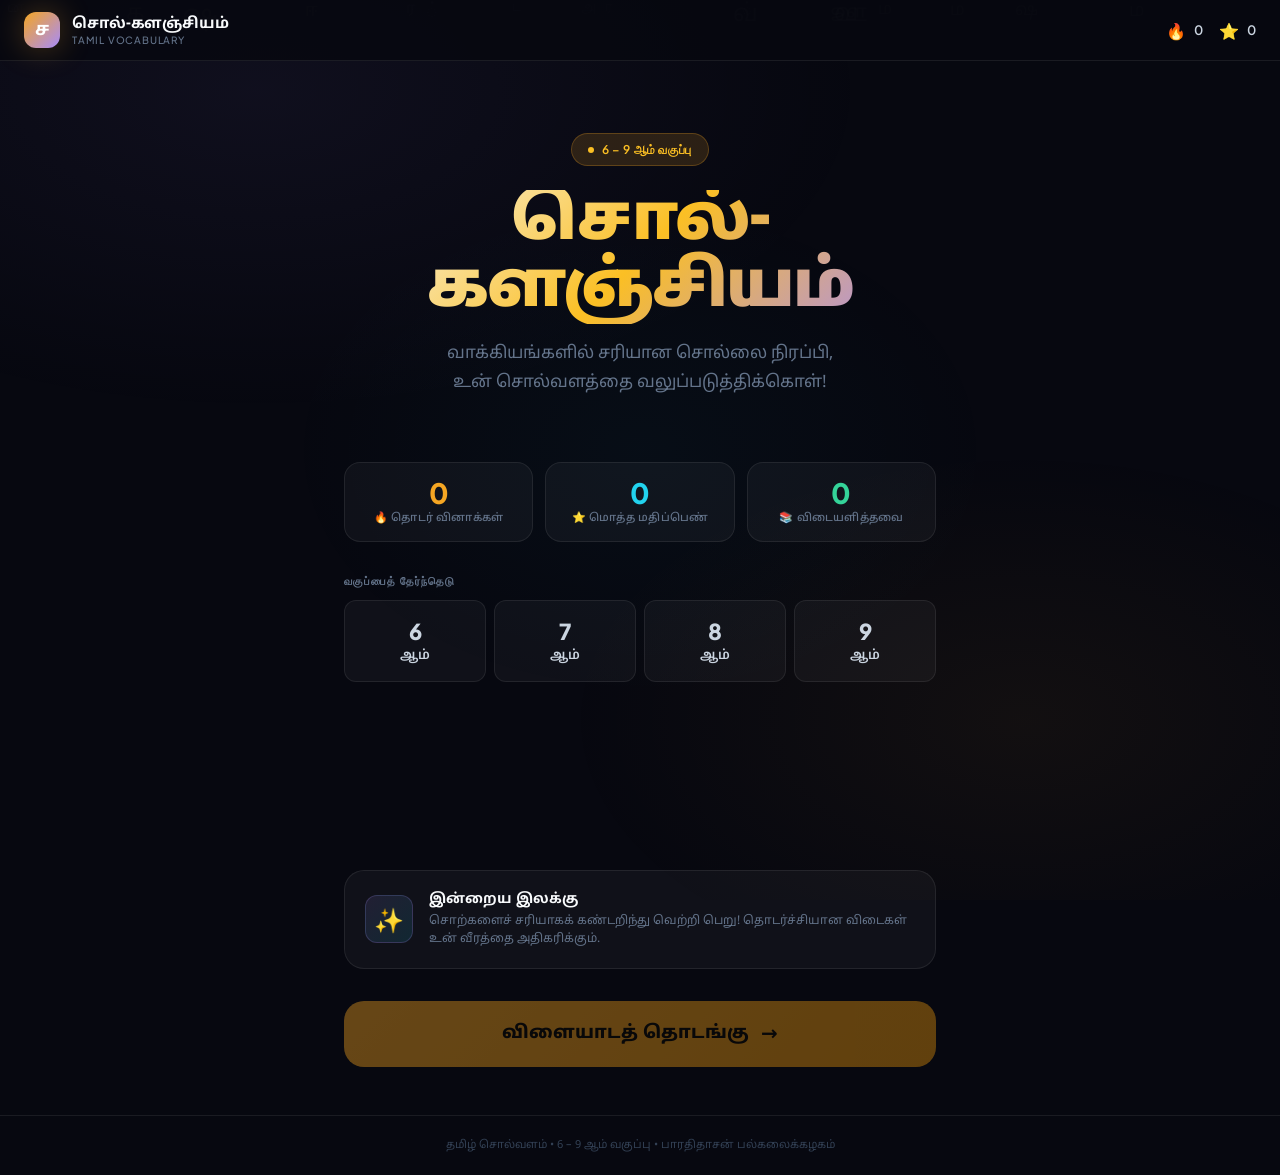
<file: index.html.html>
<!DOCTYPE html>
<html lang="ta" dir="ltr">
<head>
<meta charset="UTF-8">
<meta name="viewport" content="width=device-width, initial-scale=1.0, viewport-fit=cover">
<meta name="theme-color" content="#0C0E1A">
<meta name="description" content="சொல்-களஞ்சியம் — 6 முதல் 9 ஆம் வகுப்பு மாணவர்களுக்கான தமிழ் சொல்வளம் வினாடிவினா">
<title>சொல்-களஞ்சியம் | தமிழ் சொல்வளம்</title>

<link rel="preconnect" href="https://fonts.googleapis.com">
<link rel="preconnect" href="https://fonts.gstatic.com" crossorigin>
<link href="https://fonts.googleapis.com/css2?family=Noto+Sans+Tamil:wght@300;400;500;600;700;800;900&family=Plus+Jakarta+Sans:wght@300;400;500;600;700;800&display=swap" rel="stylesheet">

<style>
/* ═══════════════════════════════════════════════
   DESIGN TOKENS — 8-point grid system
═══════════════════════════════════════════════ */
:root {
  /* Spacing — 8px grid */
  --s1: 4px;  --s2: 8px;  --s3: 12px; --s4: 16px;
  --s5: 20px; --s6: 24px; --s8: 32px; --s10: 40px;
  --s12: 48px; --s16: 64px; --s20: 80px;

  /* Color Palette */
  --bg0: #070810;
  --bg1: #0C0E1A;
  --bg2: #111328;
  --bg3: #181B35;
  --glass: rgba(255,255,255,0.04);
  --glass-hover: rgba(255,255,255,0.07);
  --border: rgba(255,255,255,0.08);
  --border-hover: rgba(255,255,255,0.16);

  --gold: #F5A623;
  --gold-bright: #FBBF24;
  --gold-dim: rgba(245,166,35,0.15);
  --gold-glow: rgba(245,166,35,0.35);

  --cyan: #22D3EE;
  --cyan-dim: rgba(34,211,238,0.12);
  --violet: #A78BFA;
  --violet-dim: rgba(167,139,250,0.12);

  --emerald: #34D399;
  --emerald-dim: rgba(52,211,153,0.12);
  --emerald-glow: rgba(52,211,153,0.3);

  --rose: #FB7185;
  --rose-dim: rgba(251,113,133,0.12);
  --rose-glow: rgba(251,113,133,0.3);

  --amber: #FCD34D;
  --sky: #38BDF8;

  --text0: #F8FAFC;
  --text1: #CBD5E1;
  --text2: #64748B;
  --text3: #334155;

  /* Typography */
  --font-ui: 'Plus Jakarta Sans', system-ui, sans-serif;
  --font-tamil: 'Noto Sans Tamil', system-ui, sans-serif;

  /* Radius */
  --r-sm: 8px; --r-md: 12px; --r-lg: 16px;
  --r-xl: 20px; --r-2xl: 28px; --r-full: 9999px;

  /* Shadows */
  --shadow-sm: 0 1px 3px rgba(0,0,0,0.5);
  --shadow-md: 0 4px 16px rgba(0,0,0,0.5);
  --shadow-lg: 0 8px 32px rgba(0,0,0,0.6);
  --shadow-gold: 0 0 32px rgba(245,166,35,0.3);
  --shadow-emerald: 0 0 24px rgba(52,211,153,0.3);
  --shadow-rose: 0 0 24px rgba(251,113,133,0.3);

  /* Easing */
  --ease-out: cubic-bezier(0.16,1,0.3,1);
  --ease-bounce: cubic-bezier(0.34,1.56,0.64,1);
  --ease-in-out: cubic-bezier(0.4,0,0.2,1);

  /* Transitions */
  --t-fast: 120ms var(--ease-in-out);
  --t-base: 240ms var(--ease-out);
  --t-slow: 400ms var(--ease-out);
}

/* ═══════════════════════════════════════════════
   RESET & BASE
═══════════════════════════════════════════════ */
*, *::before, *::after { box-sizing: border-box; margin: 0; padding: 0; }

html {
  scroll-behavior: smooth;
  -webkit-font-smoothing: antialiased;
  -moz-osx-font-smoothing: grayscale;
}

body {
  font-family: var(--font-ui);
  background: var(--bg0);
  color: var(--text0);
  min-height: 100dvh;
  overflow-x: hidden;
  position: relative;
}

/* Animated star/particle background */
body::before {
  content: '';
  position: fixed;
  inset: 0;
  background:
    radial-gradient(ellipse 80% 60% at 20% 10%, rgba(167,139,250,0.06) 0%, transparent 60%),
    radial-gradient(ellipse 60% 50% at 80% 80%, rgba(245,166,35,0.05) 0%, transparent 60%),
    radial-gradient(ellipse 40% 40% at 50% 50%, rgba(34,211,238,0.03) 0%, transparent 70%);
  pointer-events: none;
  z-index: 0;
}

/* Floating Tamil letter particles */
#particles {
  position: fixed; inset: 0;
  pointer-events: none; z-index: 0;
  overflow: hidden;
}
.particle {
  position: absolute;
  font-family: var(--font-tamil);
  font-size: 18px;
  color: rgba(255,255,255,0.04);
  animation: floatUp linear infinite;
  user-select: none;
}
@keyframes floatUp {
  from { transform: translateY(110vh) rotate(0deg); opacity: 0; }
  10%  { opacity: 1; }
  90%  { opacity: 1; }
  to   { transform: translateY(-10vh) rotate(360deg); opacity: 0; }
}

/* ═══════════════════════════════════════════════
   LAYOUT & SCREENS
═══════════════════════════════════════════════ */
.app-wrapper {
  position: relative;
  z-index: 1;
  min-height: 100dvh;
  display: flex;
  flex-direction: column;
}

.screen {
  display: none;
  flex-direction: column;
  min-height: 100dvh;
  animation: screenIn 0.4s var(--ease-out) both;
}
.screen.active { display: flex; }

@keyframes screenIn {
  from { opacity: 0; transform: translateY(16px); }
  to   { opacity: 1; transform: translateY(0); }
}
@keyframes screenOut {
  from { opacity: 1; transform: translateY(0); }
  to   { opacity: 0; transform: translateY(-16px); }
}

/* ═══════════════════════════════════════════════
   NAVBAR
═══════════════════════════════════════════════ */
.navbar {
  position: sticky; top: 0; z-index: 100;
  display: flex; align-items: center; justify-content: space-between;
  padding: var(--s3) var(--s6);
  background: rgba(7,8,16,0.8);
  backdrop-filter: blur(20px) saturate(180%);
  -webkit-backdrop-filter: blur(20px) saturate(180%);
  border-bottom: 1px solid var(--border);
}

.nav-logo {
  display: flex; align-items: center; gap: var(--s3);
  text-decoration: none; color: inherit;
}
.nav-logo-icon {
  width: 36px; height: 36px;
  background: linear-gradient(135deg, var(--gold), var(--violet));
  border-radius: var(--r-md);
  display: flex; align-items: center; justify-content: center;
  font-family: var(--font-tamil);
  font-size: 18px; font-weight: 700;
  color: #fff;
  box-shadow: var(--shadow-gold);
  flex-shrink: 0;
}
.nav-logo-text {
  font-family: var(--font-tamil);
  font-size: 15px; font-weight: 700;
  letter-spacing: -0.01em;
  color: var(--text0);
}
.nav-logo-sub {
  font-family: var(--font-ui);
  font-size: 10px; font-weight: 500;
  color: var(--text2);
  letter-spacing: 0.08em;
  text-transform: uppercase;
}

.nav-stats {
  display: flex; align-items: center; gap: var(--s4);
}
.nav-stat {
  display: flex; align-items: center; gap: var(--s2);
  font-size: 13px; font-weight: 600; color: var(--text1);
}
.nav-stat-icon { font-size: 16px; }
.nav-stat.streak .nav-stat-icon { color: var(--gold); }
.nav-stat.score .nav-stat-icon { color: var(--cyan); }

/* ═══════════════════════════════════════════════
   HOME SCREEN
═══════════════════════════════════════════════ */
.home-content {
  flex: 1;
  max-width: 640px; width: 100%;
  margin: 0 auto;
  padding: var(--s10) var(--s6) var(--s12);
  display: flex; flex-direction: column; gap: var(--s8);
}

/* Hero */
.hero {
  text-align: center;
  padding: var(--s8) 0;
}
.hero-badge {
  display: inline-flex; align-items: center; gap: var(--s2);
  background: var(--gold-dim);
  border: 1px solid rgba(245,166,35,0.25);
  border-radius: var(--r-full);
  padding: var(--s2) var(--s4);
  font-size: 12px; font-weight: 600;
  color: var(--gold-bright);
  letter-spacing: 0.05em;
  margin-bottom: var(--s6);
  text-transform: uppercase;
}
.hero-badge-dot {
  width: 6px; height: 6px;
  border-radius: 50%;
  background: var(--gold-bright);
  animation: pulse 2s ease-in-out infinite;
}
@keyframes pulse {
  0%,100% { opacity: 1; transform: scale(1); }
  50% { opacity: 0.5; transform: scale(0.7); }
}

.hero-title {
  font-family: var(--font-tamil);
  font-size: clamp(36px, 8vw, 64px);
  font-weight: 900;
  line-height: 1.05;
  letter-spacing: -0.03em;
  background: linear-gradient(135deg, var(--text0) 0%, var(--gold-bright) 50%, var(--violet) 100%);
  -webkit-background-clip: text;
  -webkit-text-fill-color: transparent;
  background-clip: text;
  margin-bottom: var(--s4);
}
.hero-subtitle {
  font-family: var(--font-tamil);
  font-size: clamp(14px, 3vw, 17px);
  font-weight: 400;
  color: var(--text2);
  line-height: 1.7;
  max-width: 400px; margin: 0 auto;
}

/* Stats Row */
.stats-row {
  display: grid;
  grid-template-columns: repeat(3, 1fr);
  gap: var(--s3);
}
.stat-card {
  background: var(--glass);
  border: 1px solid var(--border);
  border-radius: var(--r-lg);
  padding: var(--s4) var(--s3);
  text-align: center;
  transition: background var(--t-fast), border-color var(--t-fast), transform var(--t-base);
}
.stat-card:hover {
  background: var(--glass-hover);
  border-color: var(--border-hover);
  transform: translateY(-2px);
}
.stat-value {
  font-size: 28px; font-weight: 800;
  line-height: 1;
  margin-bottom: var(--s1);
}
.stat-label {
  font-family: var(--font-tamil);
  font-size: 11px; font-weight: 500;
  color: var(--text2);
  letter-spacing: 0.02em;
}
.stat-card.streak-card .stat-value { color: var(--gold); }
.stat-card.score-card  .stat-value { color: var(--cyan); }
.stat-card.count-card  .stat-value { color: var(--emerald); }

/* Selection Section */
.section-label {
  font-size: 11px; font-weight: 700;
  letter-spacing: 0.1em;
  text-transform: uppercase;
  color: var(--text2);
  margin-bottom: var(--s3);
}

.class-grid {
  display: grid;
  grid-template-columns: repeat(4, 1fr);
  gap: var(--s2);
}
.class-btn {
  background: var(--glass);
  border: 1px solid var(--border);
  border-radius: var(--r-md);
  padding: var(--s4) var(--s2);
  font-family: var(--font-tamil);
  font-size: 13px; font-weight: 600;
  color: var(--text1);
  cursor: pointer;
  transition: all var(--t-fast);
  text-align: center;
  line-height: 1.3;
}
.class-btn:hover {
  background: var(--glass-hover);
  border-color: var(--border-hover);
  color: var(--text0);
  transform: translateY(-1px);
}
.class-btn.selected {
  background: var(--gold-dim);
  border-color: rgba(245,166,35,0.4);
  color: var(--gold-bright);
  box-shadow: 0 0 0 1px rgba(245,166,35,0.2) inset;
}
.class-num {
  font-family: var(--font-ui);
  font-size: 22px; font-weight: 800;
  display: block;
  margin-bottom: 2px;
}

.unit-grid {
  display: grid;
  grid-template-columns: repeat(3, 1fr);
  gap: var(--s3);
}
.unit-btn {
  background: var(--glass);
  border: 1px solid var(--border);
  border-radius: var(--r-lg);
  padding: var(--s5) var(--s4);
  font-family: var(--font-tamil);
  font-size: 14px; font-weight: 600;
  color: var(--text1);
  cursor: pointer;
  transition: all var(--t-base);
  text-align: center;
  position: relative;
  overflow: hidden;
}
.unit-btn::before {
  content: '';
  position: absolute; inset: 0;
  background: linear-gradient(135deg, var(--gold-dim), transparent);
  opacity: 0;
  transition: opacity var(--t-fast);
}
.unit-btn:hover::before { opacity: 1; }
.unit-btn:hover {
  border-color: var(--border-hover);
  color: var(--text0);
  transform: translateY(-2px);
  box-shadow: var(--shadow-sm);
}
.unit-btn.selected {
  background: var(--gold-dim);
  border-color: rgba(245,166,35,0.4);
  color: var(--gold-bright);
}
.unit-num {
  font-family: var(--font-ui);
  font-size: 28px; font-weight: 800;
  display: block;
  margin-bottom: var(--s1);
}
.unit-label { font-size: 12px; color: inherit; opacity: 0.8; }

/* CTA Button */
.cta-btn {
  width: 100%;
  padding: var(--s5) var(--s8);
  background: linear-gradient(135deg, var(--gold) 0%, #E8960A 100%);
  border: none;
  border-radius: var(--r-xl);
  font-family: var(--font-tamil);
  font-size: 18px; font-weight: 800;
  color: #0C0A00;
  cursor: pointer;
  transition: all var(--t-base);
  display: flex; align-items: center; justify-content: center;
  gap: var(--s3);
  position: relative;
  overflow: hidden;
  box-shadow: 0 8px 24px rgba(245,166,35,0.4), 0 0 0 1px rgba(255,255,255,0.1) inset;
}
.cta-btn::after {
  content: '';
  position: absolute; inset: 0;
  background: linear-gradient(135deg, rgba(255,255,255,0.15), transparent);
  opacity: 0;
  transition: opacity var(--t-fast);
}
.cta-btn:hover::after { opacity: 1; }
.cta-btn:hover {
  transform: translateY(-2px);
  box-shadow: 0 12px 32px rgba(245,166,35,0.5), 0 0 0 1px rgba(255,255,255,0.15) inset;
}
.cta-btn:active { transform: translateY(0); }
.cta-btn:disabled {
  opacity: 0.4; cursor: not-allowed;
  transform: none; box-shadow: none;
}
.cta-arrow {
  font-size: 20px;
  transition: transform var(--t-fast);
}
.cta-btn:hover .cta-arrow { transform: translateX(4px); }

/* Daily Goal Card */
.goal-card {
  background: var(--glass);
  border: 1px solid var(--border);
  border-radius: var(--r-xl);
  padding: var(--s5);
  display: flex; align-items: center; gap: var(--s4);
}
.goal-icon {
  width: 48px; height: 48px; flex-shrink: 0;
  background: linear-gradient(135deg, var(--violet-dim), var(--cyan-dim));
  border: 1px solid rgba(167,139,250,0.2);
  border-radius: var(--r-md);
  display: flex; align-items: center; justify-content: center;
  font-size: 24px;
}
.goal-title {
  font-family: var(--font-tamil);
  font-size: 14px; font-weight: 700;
  color: var(--text0);
  margin-bottom: var(--s1);
}
.goal-desc {
  font-family: var(--font-tamil);
  font-size: 12px; color: var(--text2);
  line-height: 1.5;
}

/* ═══════════════════════════════════════════════
   QUIZ SCREEN
═══════════════════════════════════════════════ */
.quiz-container {
  flex: 1;
  max-width: 640px; width: 100%;
  margin: 0 auto;
  padding: var(--s6) var(--s6) var(--s12);
  display: flex; flex-direction: column; gap: var(--s5);
}

/* Progress Header */
.quiz-progress-header {
  display: flex; align-items: center; gap: var(--s4);
}
.back-btn {
  width: 36px; height: 36px; flex-shrink: 0;
  background: var(--glass);
  border: 1px solid var(--border);
  border-radius: var(--r-md);
  display: flex; align-items: center; justify-content: center;
  cursor: pointer;
  color: var(--text1);
  font-size: 18px;
  transition: all var(--t-fast);
}
.back-btn:hover {
  background: var(--glass-hover);
  border-color: var(--border-hover);
  color: var(--text0);
}
.progress-info { flex: 1; }
.progress-bar-track {
  height: 6px;
  background: rgba(255,255,255,0.06);
  border-radius: var(--r-full);
  overflow: hidden;
  margin-bottom: var(--s2);
}
.progress-bar-fill {
  height: 100%;
  border-radius: var(--r-full);
  background: linear-gradient(90deg, var(--gold), var(--amber));
  transition: width 0.5s var(--ease-out);
  box-shadow: 0 0 8px rgba(245,166,35,0.5);
}
.progress-text {
  font-size: 12px; font-weight: 600; color: var(--text2);
  display: flex; justify-content: space-between; align-items: center;
}
.progress-count { color: var(--gold); }

/* Streak Indicator */
.streak-indicator {
  display: flex; align-items: center; gap: var(--s1);
  background: var(--gold-dim);
  border: 1px solid rgba(245,166,35,0.2);
  border-radius: var(--r-full);
  padding: var(--s1) var(--s3);
  font-size: 13px; font-weight: 700; color: var(--gold-bright);
  white-space: nowrap;
}
.streak-flame {
  font-size: 16px;
  animation: flamePulse 1.5s ease-in-out infinite;
}
@keyframes flamePulse {
  0%,100% { transform: scale(1) rotate(-3deg); }
  50% { transform: scale(1.15) rotate(3deg); }
}

/* Question Card */
.question-card {
  background: var(--bg2);
  border: 1px solid var(--border);
  border-radius: var(--r-2xl);
  padding: var(--s8) var(--s6);
  position: relative;
  overflow: hidden;
}
.question-card::before {
  content: '';
  position: absolute; top: 0; left: 0; right: 0;
  height: 2px;
  background: linear-gradient(90deg, var(--gold), var(--violet), var(--cyan));
  border-radius: var(--r-2xl) var(--r-2xl) 0 0;
}

.question-meta {
  display: flex; align-items: center; gap: var(--s3);
  margin-bottom: var(--s6);
}
.question-chip {
  display: inline-flex; align-items: center; gap: var(--s1);
  background: var(--glass);
  border: 1px solid var(--border);
  border-radius: var(--r-full);
  padding: 4px var(--s3);
  font-size: 11px; font-weight: 600;
  color: var(--text2);
  letter-spacing: 0.05em;
}
.question-hint-btn {
  margin-left: auto;
  background: var(--violet-dim);
  border: 1px solid rgba(167,139,250,0.2);
  border-radius: var(--r-full);
  padding: 4px var(--s3);
  font-size: 11px; font-weight: 600; color: var(--violet);
  cursor: pointer;
  transition: all var(--t-fast);
  display: flex; align-items: center; gap: var(--s1);
}
.question-hint-btn:hover {
  background: rgba(167,139,250,0.2);
  border-color: rgba(167,139,250,0.35);
}

.question-instruction {
  font-family: var(--font-tamil);
  font-size: 13px; font-weight: 500;
  color: var(--text2);
  margin-bottom: var(--s4);
}

.question-sentence {
  font-family: var(--font-tamil);
  font-size: clamp(18px, 4vw, 24px);
  font-weight: 600;
  color: var(--text0);
  line-height: 1.8;
  word-break: break-word;
}
.blank {
  display: inline-flex; align-items: center; justify-content: center;
  min-width: 120px;
  padding: 2px var(--s3);
  background: rgba(245,166,35,0.08);
  border-bottom: 2.5px solid var(--gold);
  border-radius: 4px;
  font-size: inherit;
  font-weight: 800;
  color: var(--gold-bright);
  vertical-align: middle;
  letter-spacing: 0.1em;
  transition: all 0.3s var(--ease-out);
}
.blank.empty { color: transparent; min-width: 120px; }
.blank.correct {
  background: var(--emerald-dim);
  border-color: var(--emerald);
  color: var(--emerald);
  animation: correctBounce 0.5s var(--ease-bounce);
}
.blank.wrong {
  background: var(--rose-dim);
  border-color: var(--rose);
  color: var(--rose);
  animation: wrongShake 0.4s ease-in-out;
}
@keyframes correctBounce {
  0% { transform: scale(1); }
  40% { transform: scale(1.12); }
  100% { transform: scale(1); }
}
@keyframes wrongShake {
  0%,100% { transform: translateX(0); }
  20% { transform: translateX(-8px); }
  40% { transform: translateX(8px); }
  60% { transform: translateX(-5px); }
  80% { transform: translateX(5px); }
}

.hint-display {
  margin-top: var(--s4);
  padding: var(--s3) var(--s4);
  background: var(--violet-dim);
  border: 1px solid rgba(167,139,250,0.2);
  border-radius: var(--r-md);
  font-family: var(--font-tamil);
  font-size: 13px; color: var(--violet);
  display: none;
}
.hint-display.visible { display: block; animation: fadeSlideIn 0.3s var(--ease-out); }

/* Answer Input Area */
.answer-area {
  display: flex; flex-direction: column; gap: var(--s3);
}

.answer-input-wrap {
  position: relative;
}
.answer-input {
  width: 100%;
  background: var(--bg3);
  border: 2px solid var(--border);
  border-radius: var(--r-xl);
  padding: var(--s4) var(--s6);
  font-family: var(--font-tamil);
  font-size: 20px; font-weight: 600;
  color: var(--text0);
  outline: none;
  transition: border-color var(--t-fast), box-shadow var(--t-fast), background var(--t-fast);
  caret-color: var(--gold);
  text-align: center;
}
.answer-input::placeholder {
  color: var(--text3);
  font-weight: 400;
  font-size: 16px;
}
.answer-input:focus {
  border-color: rgba(245,166,35,0.5);
  box-shadow: 0 0 0 4px rgba(245,166,35,0.08), var(--shadow-sm);
  background: var(--bg2);
}
.answer-input.correct {
  border-color: var(--emerald);
  box-shadow: 0 0 0 4px var(--emerald-dim), var(--shadow-emerald);
  color: var(--emerald);
}
.answer-input.wrong {
  border-color: var(--rose);
  box-shadow: 0 0 0 4px var(--rose-dim), var(--shadow-rose);
  color: var(--rose);
}
.answer-input:disabled {
  opacity: 0.7; cursor: default;
}

.clear-btn {
  position: absolute; right: var(--s4); top: 50%;
  transform: translateY(-50%);
  width: 28px; height: 28px;
  background: var(--glass);
  border: 1px solid var(--border);
  border-radius: 50%;
  display: flex; align-items: center; justify-content: center;
  cursor: pointer;
  color: var(--text2);
  font-size: 14px;
  transition: all var(--t-fast);
  opacity: 0;
}
.answer-input-wrap:has(.answer-input:not(:placeholder-shown)) .clear-btn { opacity: 1; }
.clear-btn:hover { background: var(--rose-dim); color: var(--rose); border-color: rgba(251,113,133,0.3); }

/* Action Buttons */
.action-buttons {
  display: grid;
  grid-template-columns: 1fr 2fr;
  gap: var(--s3);
}
.btn-skip {
  background: var(--glass);
  border: 1px solid var(--border);
  border-radius: var(--r-xl);
  padding: var(--s4) var(--s5);
  font-family: var(--font-tamil);
  font-size: 15px; font-weight: 600;
  color: var(--text2);
  cursor: pointer;
  transition: all var(--t-fast);
}
.btn-skip:hover {
  background: var(--glass-hover);
  border-color: var(--border-hover);
  color: var(--text1);
}
.btn-submit {
  background: linear-gradient(135deg, var(--gold) 0%, #E8960A 100%);
  border: none;
  border-radius: var(--r-xl);
  padding: var(--s4) var(--s6);
  font-family: var(--font-tamil);
  font-size: 16px; font-weight: 800;
  color: #0C0A00;
  cursor: pointer;
  transition: all var(--t-base);
  display: flex; align-items: center; justify-content: center;
  gap: var(--s2);
  box-shadow: 0 4px 16px rgba(245,166,35,0.35);
}
.btn-submit:hover {
  transform: translateY(-1px);
  box-shadow: 0 6px 24px rgba(245,166,35,0.5);
}
.btn-submit:active { transform: translateY(0); }
.btn-submit:disabled { opacity: 0.5; cursor: not-allowed; transform: none; }

.btn-next {
  display: none;
  width: 100%;
  background: var(--emerald);
  border: none;
  border-radius: var(--r-xl);
  padding: var(--s4) var(--s6);
  font-family: var(--font-tamil);
  font-size: 16px; font-weight: 800;
  color: #001A0D;
  cursor: pointer;
  transition: all var(--t-base);
  align-items: center; justify-content: center;
  gap: var(--s2);
  box-shadow: 0 4px 16px var(--emerald-glow);
  animation: fadeSlideIn 0.3s var(--ease-out);
}
.btn-next.visible {
  display: flex;
}
.btn-next:hover {
  transform: translateY(-1px);
  box-shadow: 0 6px 24px var(--emerald-glow);
  filter: brightness(1.05);
}

@keyframes fadeSlideIn {
  from { opacity: 0; transform: translateY(8px); }
  to   { opacity: 1; transform: translateY(0); }
}

/* Feedback Toast */
.feedback-toast {
  position: fixed;
  top: 80px; left: 50%; transform: translateX(-50%) translateY(-20px);
  z-index: 200;
  display: flex; align-items: center; gap: var(--s3);
  padding: var(--s3) var(--s5);
  border-radius: var(--r-full);
  font-family: var(--font-tamil);
  font-size: 15px; font-weight: 700;
  opacity: 0;
  transition: all 0.35s var(--ease-out);
  white-space: nowrap;
  pointer-events: none;
}
.feedback-toast.show {
  opacity: 1;
  transform: translateX(-50%) translateY(0);
}
.feedback-toast.correct-toast {
  background: var(--emerald);
  color: #001A0D;
  box-shadow: 0 8px 24px var(--emerald-glow);
}
.feedback-toast.wrong-toast {
  background: var(--rose);
  color: #2D0010;
  box-shadow: 0 8px 24px var(--rose-glow);
}

/* Score Popup Animation */
.score-popup {
  position: fixed;
  font-family: var(--font-ui);
  font-size: 22px; font-weight: 800;
  color: var(--gold-bright);
  pointer-events: none;
  z-index: 300;
  animation: scoreFloat 1s var(--ease-out) forwards;
  text-shadow: 0 0 12px var(--gold-glow);
}
@keyframes scoreFloat {
  0%   { opacity: 1; transform: translateY(0) scale(1); }
  60%  { opacity: 1; transform: translateY(-40px) scale(1.2); }
  100% { opacity: 0; transform: translateY(-70px) scale(0.9); }
}

/* ═══════════════════════════════════════════════
   RESULTS SCREEN
═══════════════════════════════════════════════ */
.results-container {
  flex: 1;
  max-width: 640px; width: 100%;
  margin: 0 auto;
  padding: var(--s8) var(--s6) var(--s12);
  display: flex; flex-direction: column; gap: var(--s6);
}

/* Score Ring */
.score-ring-wrap {
  display: flex; flex-direction: column; align-items: center; gap: var(--s4);
}
.score-ring-svg { filter: drop-shadow(0 0 20px rgba(245,166,35,0.3)); }
.score-ring-text { text-anchor: middle; }

.results-grade {
  font-family: var(--font-tamil);
  font-size: clamp(22px, 5vw, 30px);
  font-weight: 800;
  text-align: center;
  line-height: 1.3;
}
.grade-emoji { font-size: 40px; display: block; margin-bottom: var(--s2); }

/* Stats Grid */
.results-stats {
  display: grid;
  grid-template-columns: repeat(2, 1fr);
  gap: var(--s3);
}
.result-stat-card {
  background: var(--glass);
  border: 1px solid var(--border);
  border-radius: var(--r-lg);
  padding: var(--s4) var(--s5);
  display: flex; align-items: center; gap: var(--s3);
}
.result-stat-icon {
  width: 40px; height: 40px; flex-shrink: 0;
  border-radius: var(--r-md);
  display: flex; align-items: center; justify-content: center;
  font-size: 20px;
}
.result-stat-icon.correct { background: var(--emerald-dim); }
.result-stat-icon.wrong   { background: var(--rose-dim); }
.result-stat-icon.streak  { background: var(--gold-dim); }
.result-stat-icon.time    { background: var(--cyan-dim); }

.result-stat-val {
  font-size: 22px; font-weight: 800; line-height: 1;
}
.result-stat-lbl {
  font-family: var(--font-tamil);
  font-size: 11px; font-weight: 500; color: var(--text2);
  margin-top: 2px;
}

/* Achievements */
.achievements-section { display: flex; flex-direction: column; gap: var(--s4); }
.achievements-title {
  font-size: 12px; font-weight: 700;
  letter-spacing: 0.1em; text-transform: uppercase;
  color: var(--text2);
}
.badges-row {
  display: flex; gap: var(--s3); flex-wrap: wrap;
}
.badge {
  display: flex; flex-direction: column; align-items: center; gap: var(--s2);
  width: 72px;
}
.badge-icon {
  width: 56px; height: 56px;
  border-radius: var(--r-xl);
  display: flex; align-items: center; justify-content: center;
  font-size: 26px;
  border: 2px solid;
  transition: transform var(--t-bounce), box-shadow var(--t-slow);
}
.badge.earned .badge-icon {
  animation: badgePop 0.5s var(--ease-bounce);
}
.badge.locked .badge-icon {
  filter: grayscale(1) brightness(0.4);
  border-color: var(--border);
  background: var(--glass);
}
@keyframes badgePop {
  0% { transform: scale(0.5); opacity: 0; }
  70% { transform: scale(1.15); }
  100% { transform: scale(1); opacity: 1; }
}
.badge-name {
  font-family: var(--font-tamil);
  font-size: 10px; font-weight: 600;
  color: var(--text2); text-align: center;
  line-height: 1.3;
}
.badge.earned .badge-name { color: var(--text1); }

/* Result Actions */
.result-actions {
  display: flex; flex-direction: column; gap: var(--s3);
}
.btn-play-again {
  width: 100%;
  background: linear-gradient(135deg, var(--gold) 0%, #E8960A 100%);
  border: none;
  border-radius: var(--r-xl);
  padding: var(--s5) var(--s6);
  font-family: var(--font-tamil);
  font-size: 18px; font-weight: 800;
  color: #0C0A00;
  cursor: pointer;
  transition: all var(--t-base);
  box-shadow: 0 6px 20px rgba(245,166,35,0.4);
}
.btn-play-again:hover {
  transform: translateY(-2px);
  box-shadow: 0 10px 28px rgba(245,166,35,0.5);
}
.btn-home {
  width: 100%;
  background: var(--glass);
  border: 1px solid var(--border);
  border-radius: var(--r-xl);
  padding: var(--s4) var(--s6);
  font-family: var(--font-tamil);
  font-size: 15px; font-weight: 600;
  color: var(--text1);
  cursor: pointer;
  transition: all var(--t-fast);
}
.btn-home:hover {
  background: var(--glass-hover);
  border-color: var(--border-hover);
  color: var(--text0);
}

/* ═══════════════════════════════════════════════
   ACHIEVEMENT UNLOCK OVERLAY
═══════════════════════════════════════════════ */
.achievement-overlay {
  position: fixed;
  bottom: var(--s8); left: 50%;
  transform: translateX(-50%) translateY(120px);
  z-index: 400;
  background: var(--bg2);
  border: 1px solid rgba(245,166,35,0.3);
  border-radius: var(--r-xl);
  padding: var(--s4) var(--s5);
  display: flex; align-items: center; gap: var(--s4);
  box-shadow: var(--shadow-lg), var(--shadow-gold);
  max-width: 320px; width: calc(100% - 48px);
  transition: transform 0.5s var(--ease-bounce), opacity 0.5s var(--ease-out);
  opacity: 0;
}
.achievement-overlay.show {
  transform: translateX(-50%) translateY(0);
  opacity: 1;
}
.achievement-overlay-icon {
  font-size: 36px;
  flex-shrink: 0;
  animation: spin 0.5s var(--ease-bounce) 0.2s both;
}
@keyframes spin {
  from { transform: rotate(-30deg) scale(0.5); }
  to   { transform: rotate(0deg) scale(1); }
}
.achievement-overlay-text { flex: 1; }
.achievement-overlay-label {
  font-size: 11px; font-weight: 700;
  letter-spacing: 0.08em; text-transform: uppercase;
  color: var(--gold-bright); margin-bottom: 2px;
}
.achievement-overlay-name {
  font-family: var(--font-tamil);
  font-size: 15px; font-weight: 700; color: var(--text0);
}

/* ═══════════════════════════════════════════════
   LOADING SKELETON
═══════════════════════════════════════════════ */
.skeleton {
  background: linear-gradient(90deg,
    rgba(255,255,255,0.04) 25%,
    rgba(255,255,255,0.08) 50%,
    rgba(255,255,255,0.04) 75%
  );
  background-size: 200% 100%;
  animation: shimmer 1.5s ease-in-out infinite;
  border-radius: var(--r-md);
}
@keyframes shimmer {
  from { background-position: 200% 0; }
  to   { background-position: -200% 0; }
}
.skeleton-line { height: 16px; margin: var(--s2) 0; }
.skeleton-line.wide { width: 100%; }
.skeleton-line.medium { width: 70%; }
.skeleton-line.narrow { width: 40%; }

/* ═══════════════════════════════════════════════
   CONFETTI
═══════════════════════════════════════════════ */
.confetti-piece {
  position: fixed;
  width: 10px; height: 10px;
  pointer-events: none; z-index: 500;
  animation: confettiFall linear forwards;
  border-radius: 2px;
}
@keyframes confettiFall {
  0%   { transform: translateY(-20px) rotate(0deg); opacity: 1; }
  80%  { opacity: 1; }
  100% { transform: translateY(110vh) rotate(720deg); opacity: 0; }
}

/* ═══════════════════════════════════════════════
   UTILITY
═══════════════════════════════════════════════ */
.sr-only {
  position: absolute; width: 1px; height: 1px;
  padding: 0; margin: -1px; overflow: hidden;
  clip: rect(0,0,0,0); white-space: nowrap; border: 0;
}
.text-gold { color: var(--gold-bright); }
.text-emerald { color: var(--emerald); }
.text-rose { color: var(--rose); }

/* Focus styles — accessibility */
:focus-visible {
  outline: 2px solid var(--gold);
  outline-offset: 2px;
  border-radius: var(--r-sm);
}

/* ═══════════════════════════════════════════════
   FOOTER
═══════════════════════════════════════════════ */
.footer {
  border-top: 1px solid var(--border);
  padding: var(--s5) var(--s6);
  text-align: center;
  font-size: 11px; color: var(--text3);
  font-family: var(--font-tamil);
  line-height: 1.8;
}
.footer a { color: var(--text2); text-decoration: none; }
.footer a:hover { color: var(--gold); }

/* ═══════════════════════════════════════════════
   RESPONSIVE — Mobile First
═══════════════════════════════════════════════ */
@media (max-width: 480px) {
  .navbar { padding: var(--s2) var(--s4); }
  .nav-logo-text { display: none; }
  .home-content, .quiz-container, .results-container {
    padding-left: var(--s4); padding-right: var(--s4);
  }
  .class-grid { grid-template-columns: repeat(4, 1fr); gap: var(--s1); }
  .class-btn { padding: var(--s3) var(--s1); font-size: 11px; }
  .class-num { font-size: 18px; }
  .unit-grid { grid-template-columns: repeat(3, 1fr); gap: var(--s2); }
  .stats-row { gap: var(--s2); }
  .stat-value { font-size: 22px; }
  .question-sentence { font-size: 17px; }
  .answer-input { font-size: 18px; padding: var(--s3) var(--s5); }
  .action-buttons { grid-template-columns: 1fr 1.8fr; }
  .results-stats { grid-template-columns: repeat(2,1fr); }
}

@media (max-width: 360px) {
  .hero-title { font-size: 32px; }
  .class-grid { grid-template-columns: repeat(4,1fr); }
  .class-num { font-size: 16px; }
  .stats-row { grid-template-columns: repeat(3,1fr); }
}

/* Reduced motion */
@media (prefers-reduced-motion: reduce) {
  *, *::before, *::after {
    animation-duration: 0.01ms !important;
    transition-duration: 0.01ms !important;
  }
}

/* ═══════════════════════════════════════════════
   KEYBOARD SHORTCUT HINT
═══════════════════════════════════════════════ */
.kbd-hint {
  display: flex; align-items: center; justify-content: center; gap: var(--s3);
  font-size: 11px; color: var(--text3);
  font-family: var(--font-ui);
}
.kbd {
  background: rgba(255,255,255,0.06);
  border: 1px solid rgba(255,255,255,0.1);
  border-radius: 4px;
  padding: 2px 6px;
  font-size: 10px; font-weight: 600;
  font-family: var(--font-ui);
  color: var(--text2);
}
</style>
</head>

<body>
<!-- Screen reader announcer -->
<div id="live-region" aria-live="polite" aria-atomic="true" class="sr-only"></div>

<!-- Floating Tamil letter particles -->
<div id="particles" aria-hidden="true"></div>

<!-- Feedback Toast -->
<div id="feedback-toast" class="feedback-toast" role="status" aria-live="assertive"></div>

<!-- Achievement Unlock Overlay -->
<div id="achievement-overlay" class="achievement-overlay" aria-live="polite">
  <div class="achievement-overlay-icon" id="ach-icon"></div>
  <div class="achievement-overlay-text">
    <div class="achievement-overlay-label">🏆 சாதனை திறந்தது!</div>
    <div class="achievement-overlay-name" id="ach-name"></div>
  </div>
</div>

<div class="app-wrapper">

  <!-- ════════════════════════════════ HOME SCREEN ════ -->
  <div id="screen-home" class="screen active" role="main" aria-label="முகப்பு திரை">
    <nav class="navbar" role="navigation" aria-label="தலைமை வழிசெலுத்தல்">
      <a href="#" class="nav-logo" aria-label="சொல்-களஞ்சியம் - முகப்பு">
        <div class="nav-logo-icon" aria-hidden="true">ச</div>
        <div>
          <div class="nav-logo-text">சொல்-களஞ்சியம்</div>
          <div class="nav-logo-sub">Tamil Vocabulary</div>
        </div>
      </a>
      <div class="nav-stats" aria-label="வீரர் புள்ளிவிவரம்">
        <div class="nav-stat streak" aria-label="தொடர் எண்">
          <span class="nav-stat-icon" aria-hidden="true">🔥</span>
          <span id="nav-streak">0</span>
        </div>
        <div class="nav-stat score" aria-label="மொத்த மதிப்பெண்">
          <span class="nav-stat-icon" aria-hidden="true">⭐</span>
          <span id="nav-score">0</span>
        </div>
      </div>
    </nav>

    <div class="home-content">
      <!-- Hero -->
      <div class="hero">
        <div class="hero-badge">
          <div class="hero-badge-dot"></div>
          <span>6 – 9 ஆம் வகுப்பு</span>
        </div>
        <h1 class="hero-title">சொல்-களஞ்சியம்</h1>
        <p class="hero-subtitle">வாக்கியங்களில் சரியான சொல்லை நிரப்பி, உன் சொல்வளத்தை வலுப்படுத்திக்கொள்!</p>
      </div>

      <!-- Stats Row -->
      <div class="stats-row" aria-label="உன் சாதனைகள்">
        <div class="stat-card streak-card">
          <div class="stat-value" id="home-streak">0</div>
          <div class="stat-label">🔥 தொடர் வினாக்கள்</div>
        </div>
        <div class="stat-card score-card">
          <div class="stat-value" id="home-total-score">0</div>
          <div class="stat-label">⭐ மொத்த மதிப்பெண்</div>
        </div>
        <div class="stat-card count-card">
          <div class="stat-value" id="home-questions">0</div>
          <div class="stat-label">📚 விடையளித்தவை</div>
        </div>
      </div>

      <!-- Class Selector -->
      <div>
        <div class="section-label">வகுப்பைத் தேர்ந்தெடு</div>
        <div class="class-grid" role="group" aria-label="வகுப்பு தேர்வு">
          <button class="class-btn" data-class="6" onclick="selectClass(6)" aria-pressed="false">
            <span class="class-num">6</span>
            <span>ஆம்</span>
          </button>
          <button class="class-btn" data-class="7" onclick="selectClass(7)" aria-pressed="false">
            <span class="class-num">7</span>
            <span>ஆம்</span>
          </button>
          <button class="class-btn" data-class="8" onclick="selectClass(8)" aria-pressed="false">
            <span class="class-num">8</span>
            <span>ஆம்</span>
          </button>
          <button class="class-btn" data-class="9" onclick="selectClass(9)" aria-pressed="false">
            <span class="class-num">9</span>
            <span>ஆம்</span>
          </button>
        </div>
      </div>

      <!-- Unit Selector -->
      <div id="unit-section" style="opacity:0;transition:opacity 0.3s;pointer-events:none;">
        <div class="section-label">இயலைத் தேர்ந்தெடு</div>
        <div class="unit-grid" role="group" aria-label="இயல் தேர்வு">
          <button class="unit-btn" data-unit="1" onclick="selectUnit(1)" aria-pressed="false">
            <span class="unit-num">1</span>
            <span class="unit-label">இயல் 1</span>
          </button>
          <button class="unit-btn" data-unit="2" onclick="selectUnit(2)" aria-pressed="false">
            <span class="unit-num">2</span>
            <span class="unit-label">இயல் 2</span>
          </button>
          <button class="unit-btn" data-unit="3" onclick="selectUnit(3)" aria-pressed="false">
            <span class="unit-num">3</span>
            <span class="unit-label">இயல் 3</span>
          </button>
        </div>
      </div>

      <!-- Daily Goal -->
      <div class="goal-card">
        <div class="goal-icon" aria-hidden="true">✨</div>
        <div>
          <div class="goal-title">இன்றைய இலக்கு</div>
          <div class="goal-desc">சொற்களைச் சரியாகக் கண்டறிந்து வெற்றி பெறு! தொடர்ச்சியான விடைகள் உன் வீரத்தை அதிகரிக்கும்.</div>
        </div>
      </div>

      <!-- Start Button -->
      <button class="cta-btn" id="start-btn" onclick="startQuiz()" disabled aria-disabled="true">
        <span>விளையாடத் தொடங்கு</span>
        <span class="cta-arrow" aria-hidden="true">→</span>
      </button>
    </div>

    <footer class="footer">
      <div>தமிழ் சொல்வளம் • 6 – 9 ஆம் வகுப்பு • பாரதிதாசன் பல்கலைக்கழகம்</div>
    </footer>
  </div>

  <!-- ════════════════════════════════ QUIZ SCREEN ════ -->
  <div id="screen-quiz" class="screen" role="main" aria-label="வினாடிவினா திரை">
    <nav class="navbar" role="navigation">
      <a href="#" class="nav-logo">
        <div class="nav-logo-icon" aria-hidden="true">ச</div>
        <div>
          <div class="nav-logo-text">சொல்-களஞ்சியம்</div>
          <div class="nav-logo-sub">Tamil Vocabulary</div>
        </div>
      </a>
      <div class="nav-stats">
        <div class="nav-stat streak" aria-label="தொடர்">
          <span aria-hidden="true">🔥</span>
          <span id="quiz-streak-nav">0</span>
        </div>
        <div class="nav-stat score" aria-label="மதிப்பெண்">
          <span aria-hidden="true">⭐</span>
          <span id="quiz-score-nav">0</span>
        </div>
      </div>
    </nav>

    <div class="quiz-container">
      <!-- Progress -->
      <div class="quiz-progress-header">
        <button class="back-btn" onclick="goHome()" aria-label="முகப்புக்கு திரும்பு" title="முகப்புக்கு திரும்பு">←</button>
        <div class="progress-info">
          <div class="progress-bar-track" role="progressbar" aria-valuemin="0" aria-valuemax="100" id="progress-bar-role">
            <div class="progress-bar-fill" id="progress-bar" style="width:0%"></div>
          </div>
          <div class="progress-text">
            <span id="progress-label">கேள்வி 1 / 10</span>
            <span class="progress-count" id="score-display" aria-label="மதிப்பெண்">0 pts</span>
          </div>
        </div>
        <div class="streak-indicator" id="streak-display" aria-label="தொடர் எண்">
          <span class="streak-flame" aria-hidden="true">🔥</span>
          <span id="streak-count">0</span>
        </div>
      </div>

      <!-- Question Card -->
      <div class="question-card" id="question-card">
        <div class="question-meta">
          <span class="question-chip" id="class-chip">📚 வகுப்பு</span>
          <span class="question-chip" id="unit-chip">📖 இயல்</span>
          <button class="question-hint-btn" id="hint-btn" onclick="showHint()" aria-expanded="false">
            💡 <span>குறிப்பு (-5)</span>
          </button>
        </div>

        <p class="question-instruction">வாக்கியத்தை நிரப்புக:</p>

        <div class="question-sentence" id="question-display" aria-label="வினா">
          <div class="skeleton skeleton-line wide"></div>
          <div class="skeleton skeleton-line medium" style="margin-top:12px"></div>
        </div>

        <div class="hint-display" id="hint-display" role="note" aria-label="குறிப்பு"></div>
      </div>

      <!-- Answer Area -->
      <div class="answer-area">
        <div class="answer-input-wrap">
          <label class="sr-only" for="answer-input">உன் விடை:</label>
          <input
            type="text"
            id="answer-input"
            class="answer-input"
            placeholder="இங்கே தட்டச்சு செய்க..."
            autocomplete="off"
            autocorrect="off"
            autocapitalize="off"
            spellcheck="false"
            inputmode="text"
            aria-required="true"
            aria-label="விடை உள்ளீடு"
            onkeydown="handleKeyDown(event)"
          >
          <button class="clear-btn" onclick="clearInput()" aria-label="அழி" title="அழி">✕</button>
        </div>

        <!-- Keyboard shortcut hint -->
        <div class="kbd-hint" aria-hidden="true">
          <span>Enter</span><span class="kbd">↵</span>
          <span>சமர்ப்பி / அடுத்தது</span>
        </div>

        <!-- Buttons -->
        <div class="action-buttons" id="action-buttons">
          <button class="btn-skip" id="btn-skip" onclick="skipQuestion()" aria-label="கேள்வியை தவிர்">
            தவிர் ↓
          </button>
          <button class="btn-submit" id="btn-submit" onclick="submitAnswer()" aria-label="விடையை சமர்ப்பி">
            ✓ சமர்ப்பி
          </button>
        </div>

        <button class="btn-next" id="btn-next" onclick="nextQuestion()" aria-label="அடுத்த கேள்வி">
          அடுத்த கேள்வி →
        </button>
      </div>
    </div>
  </div>

  <!-- ════════════════════════════════ RESULTS SCREEN ════ -->
  <div id="screen-results" class="screen" role="main" aria-label="முடிவுகள் திரை">
    <nav class="navbar">
      <a href="#" class="nav-logo">
        <div class="nav-logo-icon" aria-hidden="true">ச</div>
        <div>
          <div class="nav-logo-text">சொல்-களஞ்சியம்</div>
          <div class="nav-logo-sub">Tamil Vocabulary</div>
        </div>
      </a>
    </nav>

    <div class="results-container">
      <!-- Score Ring -->
      <div class="score-ring-wrap">
        <svg class="score-ring-svg" width="180" height="180" viewBox="0 0 180 180" aria-label="மதிப்பெண் வளையம்" role="img">
          <circle cx="90" cy="90" r="78" fill="none" stroke="rgba(255,255,255,0.06)" stroke-width="12"/>
          <circle id="score-ring-fill" cx="90" cy="90" r="78" fill="none"
            stroke="url(#ring-grad)" stroke-width="12"
            stroke-linecap="round" stroke-dasharray="490" stroke-dashoffset="490"
            transform="rotate(-90 90 90)"
            style="transition: stroke-dashoffset 1.2s cubic-bezier(0.16,1,0.3,1) 0.3s"/>
          <defs>
            <linearGradient id="ring-grad" x1="0%" y1="0%" x2="100%" y2="0%">
              <stop offset="0%" stop-color="#F5A623"/>
              <stop offset="100%" stop-color="#FBBF24"/>
            </linearGradient>
          </defs>
          <text class="score-ring-text" x="90" y="82" fill="#F8FAFC" font-family="'Plus Jakarta Sans',sans-serif" font-size="36" font-weight="800" text-anchor="middle" dominant-baseline="middle" id="score-ring-pct">0%</text>
          <text x="90" y="108" fill="#64748B" font-family="'Noto Sans Tamil',sans-serif" font-size="13" font-weight="500" text-anchor="middle" id="score-ring-pts">0 pts</text>
        </svg>

        <div class="results-grade" id="results-grade" aria-live="polite">
          <span class="grade-emoji" id="grade-emoji">🌟</span>
          <span id="grade-text">சிறந்த செயல்திறன்!</span>
        </div>
      </div>

      <!-- Stats -->
      <div class="results-stats" aria-label="விரிவான புள்ளிவிவரம்">
        <div class="result-stat-card">
          <div class="result-stat-icon correct" aria-hidden="true">✅</div>
          <div>
            <div class="result-stat-val text-emerald" id="res-correct">0</div>
            <div class="result-stat-lbl">சரியான விடைகள்</div>
          </div>
        </div>
        <div class="result-stat-card">
          <div class="result-stat-icon wrong" aria-hidden="true">❌</div>
          <div>
            <div class="result-stat-val text-rose" id="res-wrong">0</div>
            <div class="result-stat-lbl">தவறான விடைகள்</div>
          </div>
        </div>
        <div class="result-stat-card">
          <div class="result-stat-icon streak" aria-hidden="true">🔥</div>
          <div>
            <div class="result-stat-val text-gold" id="res-streak">0</div>
            <div class="result-stat-lbl">தொடர்ச்சி</div>
          </div>
        </div>
        <div class="result-stat-card">
          <div class="result-stat-icon time" aria-hidden="true">⏱️</div>
          <div>
            <div class="result-stat-val" id="res-time" style="color:var(--sky)">0s</div>
            <div class="result-stat-lbl">நேரம்</div>
          </div>
        </div>
      </div>

      <!-- Achievements -->
      <div class="achievements-section">
        <div class="achievements-title">🏆 சாதனைகள்</div>
        <div class="badges-row" id="badges-row" aria-label="திறக்கப்பட்ட சாதனைகள்"></div>
      </div>

      <!-- Actions -->
      <div class="result-actions">
        <button class="btn-play-again" onclick="playAgain()" aria-label="மீண்டும் விளையாடு">
          🔄 மீண்டும் விளையாடு
        </button>
        <button class="btn-home" onclick="goHome()" aria-label="முகப்புக்கு திரும்பு">
          ← முகப்புக்கு திரும்பு
        </button>
      </div>
    </div>
  </div>

</div><!-- end app-wrapper -->

<!-- Audio Elements -->
<audio id="snd-correct" preload="auto">
  <source src="https://assets.mixkit.co/active_storage/sfx/2013/2013-preview.mp3" type="audio/mpeg">
</audio>
<audio id="snd-wrong" preload="auto">
  <source src="https://assets.mixkit.co/active_storage/sfx/2954/2954-preview.mp3" type="audio/mpeg">
</audio>

<script>
/* ══════════════════════════════════════════════════════
   QUIZ DATA — Replace with your actual questions
   Format: { sentence: "..._...", answer: "word", hint: "..." }
   Use _ or _____ as the blank marker
══════════════════════════════════════════════════════ */
const QUIZ_DATA = {
  6: {
    1: [
      { sentence: "மாணவர்கள் பள்ளிக்கு _______ செல்கின்றனர்.", answer: "தினமும்", hint: "ஒவ்வொரு நாளும் என்று பொருள்" },
      { sentence: "காட்டில் _______ விலங்குகள் வாழ்கின்றன.", answer: "பலவகை", hint: "பல வகை என்று பொருள்" },
      { sentence: "மழை _______ பெய்கிறது.", answer: "கொட்டோகொட்டென", hint: "கனமாக பெய்வதை குறிக்கும்" },
      { sentence: "ஆசிரியர் மாணவர்களுக்கு _______ கற்பிக்கிறார்.", answer: "அன்போடு", hint: "அன்பு + உடன்" },
      { sentence: "நதியில் _______ நீர் ஓடுகிறது.", answer: "தெளிவான", hint: "கலக்கமில்லாத என்று பொருள்" },
      { sentence: "குழந்தை _______ சிரிக்கிறது.", answer: "மகிழ்ச்சியாக", hint: "மகிழ்ச்சி என்ற சொல்லின் வேர்" },
      { sentence: "வீட்டின் _______ மரங்கள் உள்ளன.", answer: "முன்னில்", hint: "எதிரில் என்று பொருள்" },
      { sentence: "கடலில் _______ அலைகள் எழுகின்றன.", answer: "உயர்ந்த", hint: "உயரம் என்ற சொல்லின் வேர்" },
      { sentence: "அன்னை என்னை _______ தழுவினாள்.", answer: "அரவணைத்து", hint: "அன்புடன் அணைத்தல்" },
      { sentence: "பூக்கள் _______ மணக்கின்றன.", answer: "இனிமையாக", hint: "இனிமை என்ற சொல்லின் வேர்" }
    ],
    2: [
      { sentence: "வானில் _______ நட்சத்திரங்கள் மின்னுகின்றன.", answer: "கோடி", hint: "எண்ணற்ற என்று பொருள்" },
      { sentence: "தமிழ் _______ மொழிகளில் ஒன்று.", answer: "பழமையான", hint: "நீண்ட காலத்திலிருந்து உள்ள" },
      { sentence: "பறவைகள் _______ பறக்கின்றன.", answer: "சுதந்திரமாக", hint: "தடையின்றி என்று பொருள்" },
      { sentence: "மலரின் _______ மனதை மகிழ்விக்கிறது.", answer: "மணம்", hint: "வாசனை என்று பொருள்" },
      { sentence: "கோவிலில் _______ ஒலிக்கின்றது.", answer: "மணி", hint: "அடிக்கப்படும் உலோக கருவி" },
      { sentence: "நண்பர்கள் _______ பேசினார்கள்.", answer: "களிப்புடன்", hint: "மகிழ்ச்சியுடன் என்று பொருள்" },
      { sentence: "பசு _______ அளிக்கிறது.", answer: "பால்", hint: "குழந்தைகளுக்கு நல்ல உணவு" },
      { sentence: "மழை நீர் _______ தேங்குகிறது.", answer: "குழிகளில்", hint: "பள்ளமான இடங்களில்" },
      { sentence: "அவன் _______ பேசுகிறான்.", answer: "தெளிவாக", hint: "புரியும்படியாக என்று பொருள்" },
      { sentence: "சந்திரன் _______ பிரகாசிக்கிறான்.", answer: "இரவில்", hint: "பகலுக்கு எதிர்மறை" }
    ],
    3: [
      { sentence: "ஊர் மக்கள் _______ வாழ்கின்றனர்.", answer: "ஒற்றுமையாக", hint: "சேர்ந்து என்று பொருள்" },
      { sentence: "சுனாமி _______ அலைகளை ஏற்படுத்துகிறது.", answer: "பயங்கரமான", hint: "அச்சமூட்டும் என்று பொருள்" },
      { sentence: "மரங்கள் _______ தருகின்றன.", answer: "நிழல்", hint: "வெயிலில் தேவைப்படுவது" },
      { sentence: "தாய் _______ அன்பு என்னில் நிறைந்திருக்கிறது.", answer: "தந்த", hint: "கொடுத்த என்று பொருள்" },
      { sentence: "குழந்தைகள் _______ விளையாடுகிறார்கள்.", answer: "ஆனந்தமாக", hint: "மகிழ்ச்சியின் உச்சநிலை" },
      { sentence: "நாடு _______ வளர்ந்திருக்கிறது.", answer: "வேகமாக", hint: "விரைவாக என்று பொருள்" },
      { sentence: "கவிஞர் _______ இயற்றினார்.", answer: "கவிதை", hint: "இலக்கிய வடிவம்" },
      { sentence: "ஆற்றில் மீன்கள் _______ நீந்துகின்றன.", answer: "சுறுசுறுப்பாக", hint: "துடிப்புடன் என்று பொருள்" },
      { sentence: "பூமி _______ சுழல்கிறது.", answer: "தொடர்ந்து", hint: "நிறுத்தாமல் என்று பொருள்" },
      { sentence: "அவள் _______ பாடினாள்.", answer: "இனிமையாக", hint: "கேட்க இன்பமான குரலில்" }
    ]
  },
  7: {
    1: [
      { sentence: "தமிழ் மொழி _______ சிறப்பு மிக்கது.", answer: "இலக்கியத்தால்", hint: "கவிதை, நாடகம் போன்றவை" },
      { sentence: "மலை _______ நிலத்தில் காடுகள் உள்ளன.", answer: "அடிவாரத்தில்", hint: "மலையின் கீழ்ப்பகுதி" },
      { sentence: "திருக்குறள் _______ கருத்துக்களை உரைக்கிறது.", answer: "நைத்திக", hint: "ஒழுக்கம் சார்ந்த" },
      { sentence: "விவசாயி _______ உழைக்கிறான்.", answer: "கடுமையாக", hint: "மிகவும் கஷ்டப்பட்டு" },
      { sentence: "கலைஞர் _______ வரைகிறார்.", answer: "திறமையாக", hint: "திறன் உள்ளவராக" },
      { sentence: "நீர் _______ ஆகாது.", answer: "வீணாக", hint: "பயனின்றி என்று பொருள்" },
      { sentence: "குறிஞ்சி நிலத்தில் _______ பயிரிடுகிறார்கள்.", answer: "தினை", hint: "மலையில் விளையும் தானியம்" },
      { sentence: "ஆசிரியரின் _______ மாணவரை வழிநடத்தும்.", answer: "அன்பு", hint: "பாசம் என்று பொருள்" },
      { sentence: "சிறுவன் _______ படித்தான்.", answer: "ஆர்வமாக", hint: "விருப்பத்துடன் என்று பொருள்" },
      { sentence: "வீரர் _______ போரிட்டான்.", answer: "தைரியமாக", hint: "அச்சமின்றி என்று பொருள்" }
    ],
    2: [
      { sentence: "பாரதியார் _______ பாடினார்.", answer: "சுதந்திரம்", hint: "விடுதலை என்று பொருள்" },
      { sentence: "கப்பல் _______ மூலம் பயணித்தனர்.", answer: "கடலில்", hint: "நீர்வழி பயணம்" },
      { sentence: "அறிஞர் _______ பேசுவார்.", answer: "ஞானமாக", hint: "ஞானம் என்ற சொல்லின் வேர்" },
      { sentence: "கோடை காலத்தில் _______ அதிகமாக இருக்கும்.", answer: "வெப்பம்", hint: "சூட்டை குறிக்கும் சொல்" },
      { sentence: "மழைக் காலத்தில் _______ பச்சையாக இருக்கும்.", answer: "பயிர்கள்", hint: "நிலத்தில் வளரும் தாவரங்கள்" },
      { sentence: "கிழவன் _______ நடந்தான்.", answer: "மெதுவாக", hint: "வேகமில்லாமல்" },
      { sentence: "மாணவன் _______ வரைந்தான்.", answer: "படம்", hint: "ஓவியம் என்று பொருள்" },
      { sentence: "இசை _______ மனதை ஆற்றும்.", answer: "இனிமையான", hint: "கேட்க நல்லதான" },
      { sentence: "குழந்தைகள் _______ கேட்கின்றனர்.", answer: "கதைகள்", hint: "சிறுவர் இலக்கியம்" },
      { sentence: "தாய்மொழி _______ தான் முதல் மொழி.", answer: "எல்லோருக்கும்", hint: "அனைவருக்கும் என்று பொருள்" }
    ],
    3: [
      { sentence: "செந்தமிழ் _______ தான் பழம்பெரும் மொழி.", answer: "உலகில்", hint: "பூமியில் என்று பொருள்" },
      { sentence: "அகநானூறு _______ நூல்களில் ஒன்று.", answer: "சங்க", hint: "பண்டைய தமிழ் இலக்கிய காலம்" },
      { sentence: "வாழ்க்கை _______ உள்ளது.", answer: "அழகானது", hint: "அழகு என்ற சொல்லின் வேர்" },
      { sentence: "மலர்கள் _______ மலர்கின்றன.", answer: "இதழ்விரித்து", hint: "இதழ் என்பது பூவின் பகுதி" },
      { sentence: "திருவள்ளுவர் _______ யாத்தார்.", answer: "குறள்", hint: "குறும் பாட்டு வடிவம்" },
      { sentence: "நாட்டுப்புற _______ மக்களை மகிழ்விக்கும்.", answer: "பாடல்கள்", hint: "இசை வடிவம்" },
      { sentence: "அறிவியல் _______ முன்னேறியுள்ளது.", answer: "வேகமாக", hint: "விரைந்து என்று பொருள்" },
      { sentence: "இலக்கணம் _______ பயிற்சி தேவை.", answer: "கற்க", hint: "படிக்க என்று பொருள்" },
      { sentence: "ஒற்றுமையில் _______ உள்ளது.", answer: "வலிமை", hint: "பலம் என்று பொருள்" },
      { sentence: "வீரன் _______ நாட்டை காத்தான்.", answer: "தன்னலமற்று", hint: "சுயநலமின்றி என்று பொருள்" }
    ]
  },
  8: {
    1: [
      { sentence: "சிந்துவெளி நாகரிகம் _______ காலத்தில் தழைத்தது.", answer: "சாசனப்பட்ட", hint: "வரலாறு பதிவான" },
      { sentence: "கம்பராமாயணம் _______ நூல்.", answer: "காப்பியமான", hint: "நீண்ட இலக்கிய வடிவம்" },
      { sentence: "நதிகள் _______ ஊட்டுகின்றன.", answer: "நிலத்தை", hint: "மண் என்று பொருள்" },
      { sentence: "அறிஞர்கள் _______ பயணித்தனர்.", answer: "ஞானம் தேடி", hint: "அறிவை நாடி" },
      { sentence: "கவிஞரின் _______ மனதை தொடும்.", answer: "வரிகள்", hint: "பாடலின் அமைப்பு" },
      { sentence: "தமிழ் _______ உலகெங்கும் பரவியது.", answer: "இலக்கியம்", hint: "எழுத்து வடிவ கலை" },
      { sentence: "குழந்தைகள் _______ வளர வேண்டும்.", answer: "ஆரோக்கியமாக", hint: "நோயின்றி என்று பொருள்" },
      { sentence: "விடியல் _______ தோன்றுகிறது.", answer: "கிழக்கில்", hint: "சூரியன் உதிக்கும் திசை" },
      { sentence: "ஏர் _______ உழுகிறான் விவசாயி.", answer: "ஓட்டி", hint: "இயக்கி என்று பொருள்" },
      { sentence: "வரலாறு _______ சொல்கிறது.", answer: "உண்மையை", hint: "நடந்ததை" }
    ],
    2: [
      { sentence: "பண்டைய தமிழர் _______ வாழ்ந்தனர்.", answer: "ஐந்நிலங்களில்", hint: "குறிஞ்சி முல்லை மருதம் நெய்தல் பாலை" },
      { sentence: "கலை _______ வெளிப்படுத்துகிறது.", answer: "உணர்வுகளை", hint: "மனதின் நிலையை" },
      { sentence: "நாட்டுப்பற்று _______ உண்டாக்கும்.", answer: "வீரத்தை", hint: "தைரியம் என்று பொருள்" },
      { sentence: "இசை _______ வெளிப்படுத்தும்.", answer: "ஆன்மாவை", hint: "உள்ளத்தின் ஆழம்" },
      { sentence: "முன்னோர் _______ வழிகாட்டுகிறார்கள்.", answer: "நமக்கு", hint: "எங்களுக்கு என்று பொருள்" },
      { sentence: "அகல விளக்கு _______ ஒளிரும்.", answer: "இரவில்", hint: "பகல் நேரம் இல்லாதபோது" },
      { sentence: "மொழி _______ வாழ்கிறது.", answer: "பயன்பாட்டில்", hint: "உபயோகத்தில் என்று பொருள்" },
      { sentence: "சிறுகதை _______ வாசிக்க வேண்டும்.", answer: "கவனமாக", hint: "கூர்மையாக என்று பொருள்" },
      { sentence: "வெற்றி _______ கிடைக்கும்.", answer: "முயற்சியால்", hint: "கடினமாக உழைப்பதால்" },
      { sentence: "தமிழ் நாட்டில் _______ கோயில்கள் உள்ளன.", answer: "சிறப்பான", hint: "சிறப்பு என்ற சொல்லின் வேர்" }
    ],
    3: [
      { sentence: "வாழ்க்கையில் _______ இன்றியமையாதது.", answer: "கல்வி", hint: "படிப்பு என்று பொருள்" },
      { sentence: "இயற்கையை _______ வேண்டும்.", answer: "பாதுகாக்க", hint: "காத்திட என்று பொருள்" },
      { sentence: "மனிதன் _______ மிருகங்களை நேசிக்க வேண்டும்.", answer: "அனைத்து", hint: "எல்லா என்று பொருள்" },
      { sentence: "செவிலியர் _______ நோயாளிகளை காக்கிறார்கள்.", answer: "அன்புடன்", hint: "பாசத்துடன் என்று பொருள்" },
      { sentence: "படிப்பு _______ வழிகாட்டும்.", answer: "வாழ்க்கையில்", hint: "ஜீவிதத்தில் என்று பொருள்" },
      { sentence: "தமிழ் மூதாதையர் _______ தந்தனர்.", answer: "அமுதமான இலக்கியம்", hint: "சங்க காலத்து படைப்புகள்" },
      { sentence: "கவிதை _______ மொழியில் எழுதப்படும்.", answer: "சொல்லழகான", hint: "சொல்லின் அழகு" },
      { sentence: "ஆற்றல் _______ கிடைக்கும்.", answer: "பயிற்சியால்", hint: "தொடர் பயிற்சியால்" },
      { sentence: "தொல்காப்பியம் _______ இலக்கண நூல்.", answer: "பழமையான", hint: "மிகவும் பழைமையான" },
      { sentence: "ஊரெல்லாம் _______ விழா கொண்டாடினர்.", answer: "மகிழ்ச்சியாக", hint: "மகிழ்ச்சி என்ற சொல்லின் வேர்" }
    ]
  },
  9: {
    1: [
      { sentence: "தமிழ் _______ இலக்கியம் உலகுக்கே வழிகாட்டியது.", answer: "சங்க", hint: "சங்கம் மாமதுரை என்று பொருள்" },
      { sentence: "வீரர்கள் _______ நாட்டைக் காத்தனர்.", answer: "உயிரை பணயம் வைத்து", hint: "உயிரை கொடுத்து" },
      { sentence: "அறிவியல் _______ மனிதகுலம் வளர்ந்தது.", answer: "மூலமாக", hint: "காரணமாக என்று பொருள்" },
      { sentence: "தாய்மொழியில் _______ சிறக்கும்.", answer: "ஆழ்ந்த அறிவு", hint: "மிகவும் ஆழமான ஞானம்" },
      { sentence: "கம்பன் _______ தமிழ் கவிஞன்.", answer: "சிறந்த", hint: "மேலான என்று பொருள்" },
      { sentence: "உலக _______ மனிதர்கள் அனைவரும் ஒன்றே.", answer: "பார்வையில்", hint: "கண்ணோட்டத்தில் என்று பொருள்" },
      { sentence: "நவீன தமிழ் _______ வளர்ந்துள்ளது.", answer: "இலக்கியம்", hint: "புதுக்கவிதை, சிறுகதை" },
      { sentence: "பொதுவுடைமை _______ நலன் நாடும்.", answer: "அனைவர்", hint: "எல்லோருடைய" },
      { sentence: "கல்வி _______ வழி.", answer: "விடுதலைக்கான", hint: "சுதந்திரத்திற்கான" },
      { sentence: "இளையோர் _______ தமிழை காக்க வேண்டும்.", answer: "பொறுப்புடன்", hint: "கடமையுடன் என்று பொருள்" }
    ],
    2: [
      { sentence: "குடும்பம் _______ அமைந்திருக்க வேண்டும்.", answer: "ஒற்றுமையாக", hint: "சேர்ந்து வாழுதல்" },
      { sentence: "இயற்கை _______ மீட்க வேண்டும்.", answer: "அழிவிலிருந்து", hint: "நாசத்திலிருந்து" },
      { sentence: "ஆசிரியர் _______ ஆவார்.", answer: "குரு", hint: "தமிழில் ஆசானை குறிக்கும்" },
      { sentence: "புரட்சி _______ ஏற்படும்.", answer: "சிந்தனையால்", hint: "மனதின் மாற்றத்தால்" },
      { sentence: "உண்மை _______ வெல்லும்.", answer: "எப்போதும்", hint: "சதா என்று பொருள்" },
      { sentence: "மொழியே _______ அடையாளம்.", answer: "தேசிய", hint: "நாட்டுக்கான என்று பொருள்" },
      { sentence: "பண்பாடு _______ காட்டும்.", answer: "நாகரிகத்தை", hint: "மேம்பட்ட வாழ்க்கை முறை" },
      { sentence: "தமிழ் திரைப்படம் _______ சமூகத்தை பயிற்றுவிக்கும்.", answer: "மக்களை", hint: "மக்களை அல்லது சமூகத்தை" },
      { sentence: "நல்லவர் _______ ஆவார்.", answer: "கடவுளுக்கு நிகர்", hint: "இறைவனுக்கு சமம்" },
      { sentence: "அரசியல் _______ அமைய வேண்டும்.", answer: "நீதியாக", hint: "நேர்மையாக என்று பொருள்" }
    ],
    3: [
      { sentence: "தமிழர் _______ வாழ்ந்தனர்.", answer: "கடலோடி", hint: "கடல் வழி வணிகம்" },
      { sentence: "அன்னை _______ சிறந்த ஆசிரியர்.", answer: "முதல்", hint: "நடந்தோ என்று பொருள்" },
      { sentence: "தொல்லியல் _______ வரலாற்றை வெளிப்படுத்தும்.", answer: "ஆய்வு", hint: "பரிசோதனை என்று பொருள்" },
      { sentence: "அமைதி _______ உலகு வாழும்.", answer: "மூலம்", hint: "காரணமாக என்று பொருள்" },
      { sentence: "சிறுகதை _______ வாழ்க்கையை சித்தரிக்கும்.", answer: "சுருக்கமாக", hint: "சுருக்கம் என்ற சொல்லின் வேர்" },
      { sentence: "மனிதன் _______ வாழ வேண்டும்.", answer: "இயற்கையோடு", hint: "பகுதியாக என்று பொருள்" },
      { sentence: "படைப்பாளி _______ படைக்கிறார்.", answer: "உணர்வுகளால்", hint: "உணர்ச்சிகளால்" },
      { sentence: "மொழி _______ ஒரு கருவி.", answer: "தொடர்பு கொள்ள", hint: "பேசுவதற்கான" },
      { sentence: "தமிழ் _______ என்றும் வாழும்.", answer: "இலக்கியத்தில்", hint: "நூல்களில் என்று பொருள்" },
      { sentence: "வெற்றி _______ ஒரு பயணம்.", answer: "நோக்கிய", hint: "திசையில் என்று பொருள்" }
    ]
  }
};

/* ══════════════════════════════════════════════════════
   ACHIEVEMENT DEFINITIONS
══════════════════════════════════════════════════════ */
const ACHIEVEMENTS = [
  { id: 'first_correct',  emoji: '🎯', name: 'முதல் வெற்றி!',     condition: s => s.correct >= 1 },
  { id: 'streak_3',       emoji: '🔥', name: '3 தொடர் வெற்றி',   condition: s => s.maxStreak >= 3 },
  { id: 'streak_5',       emoji: '⚡', name: '5 தொடர் வெற்றி',   condition: s => s.maxStreak >= 5 },
  { id: 'half_way',       emoji: '🏃', name: 'பாதி பயணம்!',       condition: s => s.correct + s.wrong >= 5 },
  { id: 'perfect',        emoji: '🏆', name: 'சரியான பயணம்!',    condition: s => s.wrong === 0 && s.correct >= 5 },
  { id: 'completed',      emoji: '🎓', name: 'முழுமையான வெற்றி!', condition: s => s.completed },
  { id: 'hint_free',      emoji: '🧠', name: 'குறிப்பு இல்லாமல்!', condition: s => s.hintsUsed === 0 && s.completed },
  { id: 'top_scorer',     emoji: '🌟', name: 'சிறந்த மதிப்பெண்',  condition: s => s.score >= 80 }
];

/* ══════════════════════════════════════════════════════
   GAME STATE
══════════════════════════════════════════════════════ */
let state = {
  screen: 'home',
  selectedClass: null,
  selectedUnit: null,
  questions: [],
  currentIdx: 0,
  answered: false,
  score: 0,
  streak: 0,
  maxStreak: 0,
  correct: 0,
  wrong: 0,
  hintsUsed: 0,
  hintVisible: false,
  startTime: null,
  completed: false,
  // Persistence
  totalScore: 0,
  totalQuestions: 0,
  bestStreak: 0,
  // Earned achievements this session
  earnedAchievements: new Set(),
  // All-time achievements
  allTimeAchievements: new Set()
};

/* Load persistent state */
function loadPersistentState() {
  try {
    const saved = localStorage.getItem('sol_kalanjiyam');
    if (saved) {
      const p = JSON.parse(saved);
      state.totalScore     = p.totalScore || 0;
      state.totalQuestions = p.totalQuestions || 0;
      state.bestStreak     = p.bestStreak || 0;
      state.allTimeAchievements = new Set(p.achievements || []);
    }
  } catch(e) {}
}

function savePersistentState() {
  try {
    localStorage.setItem('sol_kalanjiyam', JSON.stringify({
      totalScore: state.totalScore,
      totalQuestions: state.totalQuestions,
      bestStreak: state.bestStreak,
      achievements: [...state.allTimeAchievements]
    }));
  } catch(e) {}
}

/* ══════════════════════════════════════════════════════
   PARTICLES
══════════════════════════════════════════════════════ */
const TAMIL_CHARS = 'அஆஇஈஉஊகசடதநபமவர்னஷ';
function initParticles() {
  const container = document.getElementById('particles');
  for (let i = 0; i < 18; i++) {
    const p = document.createElement('div');
    p.className = 'particle';
    p.textContent = TAMIL_CHARS[Math.floor(Math.random() * TAMIL_CHARS.length)];
    p.style.left = Math.random() * 100 + 'vw';
    p.style.animationDuration = (18 + Math.random() * 25) + 's';
    p.style.animationDelay = (-Math.random() * 30) + 's';
    p.style.fontSize = (12 + Math.random() * 16) + 'px';
    container.appendChild(p);
  }
}

/* ══════════════════════════════════════════════════════
   SCREEN NAVIGATION
══════════════════════════════════════════════════════ */
function showScreen(id) {
  document.querySelectorAll('.screen').forEach(s => {
    s.classList.remove('active');
  });
  const target = document.getElementById('screen-' + id);
  target.classList.add('active');
  state.screen = id;
  // Focus management
  setTimeout(() => {
    const first = target.querySelector('h1, button, [tabindex="0"], .hero-title');
    if (first) first.focus?.();
  }, 100);
}

/* ══════════════════════════════════════════════════════
   HOME SCREEN INTERACTIONS
══════════════════════════════════════════════════════ */
function selectClass(cls) {
  state.selectedClass = cls;
  state.selectedUnit  = null;

  document.querySelectorAll('.class-btn').forEach(b => {
    const selected = parseInt(b.dataset.class) === cls;
    b.classList.toggle('selected', selected);
    b.setAttribute('aria-pressed', selected);
  });

  // Show unit section
  const unitSection = document.getElementById('unit-section');
  unitSection.style.opacity = '1';
  unitSection.style.pointerEvents = 'auto';

  // Reset unit buttons
  document.querySelectorAll('.unit-btn').forEach(b => {
    b.classList.remove('selected');
    b.setAttribute('aria-pressed', 'false');
  });

  updateStartBtn();
  announce('வகுப்பு ' + cls + ' தேர்ந்தெடுக்கப்பட்டது');
}

function selectUnit(unit) {
  state.selectedUnit = unit;

  document.querySelectorAll('.unit-btn').forEach(b => {
    const selected = parseInt(b.dataset.unit) === unit;
    b.classList.toggle('selected', selected);
    b.setAttribute('aria-pressed', selected);
  });

  updateStartBtn();
  announce('இயல் ' + unit + ' தேர்ந்தெடுக்கப்பட்டது');
}

function updateStartBtn() {
  const btn = document.getElementById('start-btn');
  const ready = state.selectedClass && state.selectedUnit;
  btn.disabled = !ready;
  btn.setAttribute('aria-disabled', !ready);
}

/* ══════════════════════════════════════════════════════
   QUIZ LOGIC
══════════════════════════════════════════════════════ */
function startQuiz() {
  const cls  = state.selectedClass;
  const unit = state.selectedUnit;

  if (!cls || !unit) return;

  // Get and shuffle questions
  const raw = QUIZ_DATA[cls]?.[unit] || [];
  state.questions = [...raw].sort(() => Math.random() - 0.5).slice(0, 10);

  if (!state.questions.length) {
    announce('கேள்விகள் இல்லை. தயவுசெய்து மற்ற வகுப்பு அல்லது இயலை தேர்ந்தெடுங்கள்.');
    return;
  }

  // Reset session state
  state.currentIdx    = 0;
  state.answered      = false;
  state.score         = 0;
  state.streak        = 0;
  state.maxStreak     = 0;
  state.correct       = 0;
  state.wrong         = 0;
  state.hintsUsed     = 0;
  state.hintVisible   = false;
  state.completed     = false;
  state.earnedAchievements = new Set();
  state.startTime     = Date.now();

  updateNavStats();
  showScreen('quiz');

  // Setup quiz UI
  document.getElementById('class-chip').textContent = '📚 வகுப்பு ' + cls;
  document.getElementById('unit-chip').textContent  = '📖 இயல் ' + unit;

  setTimeout(() => loadQuestion(), 300);
}

function loadQuestion() {
  if (state.currentIdx >= state.questions.length) {
    endQuiz();
    return;
  }

  const q = state.questions[state.currentIdx];
  state.answered   = false;
  state.hintVisible = false;

  // Reset UI
  const input = document.getElementById('answer-input');
  input.value = '';
  input.className = 'answer-input';
  input.disabled  = false;

  document.getElementById('hint-display').classList.remove('visible');
  document.getElementById('hint-btn').setAttribute('aria-expanded', 'false');

  const btnSubmit = document.getElementById('btn-submit');
  const btnNext   = document.getElementById('btn-next');
  const btnSkip   = document.getElementById('btn-skip');
  const actionBtns = document.getElementById('action-buttons');

  btnSubmit.style.display = '';
  btnSkip.style.display   = '';
  actionBtns.style.display = '';
  btnNext.classList.remove('visible');

  // Render question
  const parts = q.sentence.split(/_+/);
  const display = document.getElementById('question-display');
  display.innerHTML = '';

  if (parts.length >= 2) {
    display.appendChild(document.createTextNode(parts[0]));
    const blank = document.createElement('span');
    blank.className  = 'blank empty';
    blank.id         = 'question-blank';
    blank.textContent = '?';
    blank.setAttribute('aria-hidden', 'true');
    display.appendChild(blank);
    if (parts[1]) display.appendChild(document.createTextNode(parts[1]));
  } else {
    display.textContent = q.sentence;
  }

  // Update progress
  const pct = (state.currentIdx / state.questions.length) * 100;
  document.getElementById('progress-bar').style.width = pct + '%';
  document.getElementById('progress-bar-role').setAttribute('aria-valuenow', Math.round(pct));
  document.getElementById('progress-label').textContent =
    'கேள்வி ' + (state.currentIdx + 1) + ' / ' + state.questions.length;

  // Update score/streak
  document.getElementById('score-display').textContent = state.score + ' pts';
  document.getElementById('streak-count').textContent   = state.streak;
  document.getElementById('quiz-score-nav').textContent = state.score;
  document.getElementById('quiz-streak-nav').textContent = state.streak;

  // Animate in question card
  const card = document.getElementById('question-card');
  card.style.animation = 'none';
  card.offsetHeight; // reflow
  card.style.animation = 'screenIn 0.35s var(--ease-out) both';

  // Focus input
  setTimeout(() => {
    input.focus();
    announce('கேள்வி ' + (state.currentIdx + 1) + ': ' + q.sentence);
  }, 100);
}

function handleKeyDown(e) {
  if (e.key === 'Enter') {
    e.preventDefault();
    if (state.answered) {
      nextQuestion();
    } else {
      submitAnswer();
    }
  }
}

function submitAnswer() {
  if (state.answered) return;

  const input = document.getElementById('answer-input');
  const userAnswer = input.value.trim();

  if (!userAnswer) {
    input.focus();
    // Shake the input
    input.style.animation = 'none';
    input.offsetHeight;
    input.style.animation = 'wrongShake 0.4s ease-in-out';
    return;
  }

  const q = state.questions[state.currentIdx];
  const correct = normalizeText(userAnswer) === normalizeText(q.answer);

  state.answered = true;
  input.disabled = true;

  // Hide submit/skip, show next
  document.getElementById('action-buttons').style.display = 'none';
  document.getElementById('btn-next').classList.add('visible');

  const blank = document.getElementById('question-blank');

  if (correct) {
    // Correct!
    state.correct++;
    state.streak++;
    if (state.streak > state.maxStreak) state.maxStreak = state.streak;

    const pts = 10 + (state.streak > 1 ? (state.streak - 1) * 2 : 0);
    state.score += pts;

    input.className = 'answer-input correct';
    if (blank) {
      blank.textContent = q.answer;
      blank.className   = 'blank correct';
    }

    playSound('correct');
    showFeedback('சரியான விடை! +' + pts, true);
    spawnScorePopup('+' + pts, input);
    announce('சரியான விடை! ' + pts + ' புள்ளிகள் கிடைத்தது');
    checkAchievements();

  } else {
    // Wrong
    state.wrong++;
    state.streak = 0;

    input.className = 'answer-input wrong';
    if (blank) {
      blank.textContent = q.answer;
      blank.className   = 'blank wrong';
    }

    playSound('wrong');
    showFeedback('தவறான விடை! சரி: ' + q.answer, false);
    announce('தவறான விடை. சரியான விடை: ' + q.answer);
  }

  // Update streak display
  document.getElementById('streak-count').textContent    = state.streak;
  document.getElementById('score-display').textContent   = state.score + ' pts';
  document.getElementById('quiz-score-nav').textContent  = state.score;
  document.getElementById('quiz-streak-nav').textContent = state.streak;

  updateNavStats();
}

function skipQuestion() {
  if (state.answered) return;
  const q = state.questions[state.currentIdx];
  state.wrong++;
  state.streak = 0;

  const blank = document.getElementById('question-blank');
  if (blank) {
    blank.textContent = q.answer;
    blank.className   = 'blank wrong';
  }

  const input = document.getElementById('answer-input');
  input.disabled = true;
  input.className = 'answer-input wrong';

  state.answered = true;
  document.getElementById('action-buttons').style.display = 'none';
  document.getElementById('btn-next').classList.add('visible');

  document.getElementById('streak-count').textContent = state.streak;
  announce('தவிர்க்கப்பட்டது. சரியான விடை: ' + q.answer);
}

function nextQuestion() {
  state.currentIdx++;
  if (state.currentIdx >= state.questions.length) {
    endQuiz();
  } else {
    loadQuestion();
  }
}

function showHint() {
  if (state.answered || state.hintVisible) return;
  const q = state.questions[state.currentIdx];
  if (!q.hint) return;

  state.hintVisible = true;
  state.hintsUsed++;
  state.score = Math.max(0, state.score - 5);

  const display = document.getElementById('hint-display');
  display.textContent = '💡 குறிப்பு: ' + q.hint;
  display.classList.add('visible');

  document.getElementById('score-display').textContent = state.score + ' pts';
  document.getElementById('hint-btn').setAttribute('aria-expanded', 'true');
  document.getElementById('hint-btn').disabled = true;

  announce('குறிப்பு: ' + q.hint);
}

function clearInput() {
  const input = document.getElementById('answer-input');
  input.value = '';
  input.focus();
}

/* ══════════════════════════════════════════════════════
   RESULTS
══════════════════════════════════════════════════════ */
function endQuiz() {
  state.completed = true;
  const elapsed = Math.round((Date.now() - state.startTime) / 1000);

  // Update persistent stats
  state.totalScore      += state.score;
  state.totalQuestions  += state.questions.length;
  if (state.maxStreak > state.bestStreak) state.bestStreak = state.maxStreak;
  savePersistentState();

  // Final achievement check
  checkAchievements();

  // Show results
  showScreen('results');

  const pct = state.questions.length > 0
    ? Math.round((state.correct / state.questions.length) * 100)
    : 0;

  // Animate score ring
  const circumference = 490;
  const offset = circumference - (pct / 100) * circumference;
  setTimeout(() => {
    document.getElementById('score-ring-fill').style.strokeDashoffset = offset;
    animateNumber('score-ring-pct', 0, pct, '%', 1200);
    animateNumber('score-ring-pts', 0, state.score, ' pts', 1200);
  }, 200);

  // Grade message
  const { emoji, text } = getGrade(pct);
  document.getElementById('grade-emoji').textContent = emoji;
  document.getElementById('grade-text').textContent  = text;

  // Stats
  document.getElementById('res-correct').textContent = state.correct;
  document.getElementById('res-wrong').textContent   = state.wrong;
  document.getElementById('res-streak').textContent  = state.maxStreak;
  document.getElementById('res-time').textContent    = elapsed + 's';

  // Render badges
  renderBadges();

  // Confetti for good scores
  if (pct >= 70) launchConfetti();

  announce('வினாடிவினா முடிந்தது! ' + state.correct + ' சரி, ' + state.wrong + ' தவறு. மதிப்பெண்: ' + state.score);
}

function getGrade(pct) {
  if (pct === 100) return { emoji: '🏆', text: 'அற்புதம்! 100%!' };
  if (pct >= 90)   return { emoji: '🌟', text: 'மிகச்சிறந்த செயல்திறன்!' };
  if (pct >= 80)   return { emoji: '🎯', text: 'சிறந்த வெற்றி!' };
  if (pct >= 70)   return { emoji: '👏', text: 'நல்ல முயற்சி!' };
  if (pct >= 60)   return { emoji: '📚', text: 'மேலும் பயிற்சி தேவை' };
  if (pct >= 50)   return { emoji: '💪', text: 'முயற்சியை தொடர்!' };
  return            { emoji: '🔄', text: 'மீண்டும் முயலுக!' };
}

function renderBadges() {
  const row = document.getElementById('badges-row');
  row.innerHTML = '';

  ACHIEVEMENTS.forEach((ach, i) => {
    const earned = state.allTimeAchievements.has(ach.id);
    const div = document.createElement('div');
    div.className = 'badge ' + (earned ? 'earned' : 'locked');
    div.innerHTML = `
      <div class="badge-icon" style="
        background:${earned ? getAchievementBg(i) : 'transparent'};
        border-color:${earned ? getAchievementBorder(i) : 'var(--border)'};
        box-shadow:${earned ? getAchievementShadow(i) : 'none'};
        animation-delay:${i * 80}ms;
      ">${ach.emoji}</div>
      <div class="badge-name">${ach.name}</div>
    `;
    row.appendChild(div);
  });
}

function getAchievementBg(i) {
  const bgs = ['rgba(52,211,153,0.15)','rgba(245,166,35,0.15)','rgba(251,113,133,0.15)',
                'rgba(34,211,238,0.15)','rgba(167,139,250,0.15)','rgba(245,166,35,0.15)',
                'rgba(34,211,238,0.15)','rgba(251,191,36,0.15)'];
  return bgs[i % bgs.length];
}
function getAchievementBorder(i) {
  const borders = ['rgba(52,211,153,0.4)','rgba(245,166,35,0.4)','rgba(251,113,133,0.4)',
                   'rgba(34,211,238,0.4)','rgba(167,139,250,0.4)','rgba(245,166,35,0.4)',
                   'rgba(34,211,238,0.4)','rgba(251,191,36,0.4)'];
  return borders[i % borders.length];
}
function getAchievementShadow(i) {
  const shadows = ['0 0 12px rgba(52,211,153,0.3)','0 0 12px rgba(245,166,35,0.3)','0 0 12px rgba(251,113,133,0.3)',
                   '0 0 12px rgba(34,211,238,0.3)','0 0 12px rgba(167,139,250,0.3)','0 0 12px rgba(245,166,35,0.3)',
                   '0 0 12px rgba(34,211,238,0.3)','0 0 12px rgba(251,191,36,0.3)'];
  return shadows[i % shadows.length];
}

function checkAchievements() {
  ACHIEVEMENTS.forEach(ach => {
    if (!state.allTimeAchievements.has(ach.id) && ach.condition(state)) {
      state.allTimeAchievements.add(ach.id);
      state.earnedAchievements.add(ach.id);
      showAchievementToast(ach);
    }
  });
  savePersistentState();
}

let toastQueue = [];
let toastShowing = false;

function showAchievementToast(ach) {
  toastQueue.push(ach);
  if (!toastShowing) processToastQueue();
}

function processToastQueue() {
  if (!toastQueue.length) { toastShowing = false; return; }
  toastShowing = true;
  const ach = toastQueue.shift();

  const overlay = document.getElementById('achievement-overlay');
  document.getElementById('ach-icon').textContent = ach.emoji;
  document.getElementById('ach-name').textContent = ach.name;

  overlay.classList.add('show');
  setTimeout(() => {
    overlay.classList.remove('show');
    setTimeout(processToastQueue, 300);
  }, 2800);
}

/* ══════════════════════════════════════════════════════
   NAVIGATION
══════════════════════════════════════════════════════ */
function goHome() {
  updateHomeStats();
  showScreen('home');
}

function playAgain() {
  startQuiz();
}

function updateHomeStats() {
  document.getElementById('home-streak').textContent      = state.bestStreak;
  document.getElementById('home-total-score').textContent = state.totalScore;
  document.getElementById('home-questions').textContent   = state.totalQuestions;
  document.getElementById('nav-streak').textContent       = state.bestStreak;
  document.getElementById('nav-score').textContent        = state.totalScore;
}

function updateNavStats() {
  document.getElementById('nav-streak').textContent = state.streak;
  document.getElementById('nav-score').textContent  = state.score;
}

/* ══════════════════════════════════════════════════════
   FEEDBACK & SOUND
══════════════════════════════════════════════════════ */
function showFeedback(msg, correct) {
  const toast = document.getElementById('feedback-toast');
  toast.textContent = (correct ? '✅ ' : '❌ ') + msg;
  toast.className = 'feedback-toast show ' + (correct ? 'correct-toast' : 'wrong-toast');

  clearTimeout(toast._timer);
  toast._timer = setTimeout(() => {
    toast.classList.remove('show');
  }, 2000);
}

function playSound(type) {
  try {
    const audio = document.getElementById('snd-' + type);
    if (audio) {
      audio.currentTime = 0;
      audio.volume = 0.4;
      audio.play().catch(() => {});
    }
  } catch(e) {}
}

function spawnScorePopup(text, anchor) {
  const popup = document.createElement('div');
  popup.className = 'score-popup';
  popup.textContent = text;

  const rect = anchor.getBoundingClientRect();
  popup.style.left = (rect.left + rect.width / 2 - 20) + 'px';
  popup.style.top  = rect.top + 'px';

  document.body.appendChild(popup);
  setTimeout(() => popup.remove(), 1000);
}

/* ══════════════════════════════════════════════════════
   CONFETTI
══════════════════════════════════════════════════════ */
const CONFETTI_COLORS = ['#F5A623','#34D399','#FB7185','#22D3EE','#A78BFA','#FBBF24'];

function launchConfetti() {
  for (let i = 0; i < 80; i++) {
    setTimeout(() => {
      const piece = document.createElement('div');
      piece.className = 'confetti-piece';
      piece.style.left = Math.random() * 100 + 'vw';
      piece.style.top  = '-10px';
      piece.style.background = CONFETTI_COLORS[Math.floor(Math.random() * CONFETTI_COLORS.length)];
      piece.style.animationDuration = (1.5 + Math.random() * 2) + 's';
      piece.style.animationDelay    = (Math.random() * 0.5) + 's';
      piece.style.transform = 'rotate(' + (Math.random() * 360) + 'deg)';
      if (Math.random() > 0.5) {
        piece.style.borderRadius = '50%';
      }
      document.body.appendChild(piece);
      setTimeout(() => piece.remove(), 3500);
    }, i * 20);
  }
}

/* ══════════════════════════════════════════════════════
   UTILITIES
══════════════════════════════════════════════════════ */
function normalizeText(str) {
  return str
    .trim()
    .toLowerCase()
    .replace(/\s+/g, '')
    // Normalize common Tamil unicode variations
    .replace(/[\u200B-\u200D\uFEFF]/g, '');
}

function animateNumber(id, from, to, suffix, duration) {
  const el = document.getElementById(id);
  if (!el) return;
  const start = performance.now();
  function update(now) {
    const progress = Math.min((now - start) / duration, 1);
    const eased = 1 - Math.pow(1 - progress, 3);
    const val = Math.round(from + (to - from) * eased);
    el.textContent = val + suffix;
    if (progress < 1) requestAnimationFrame(update);
  }
  requestAnimationFrame(update);
}

function announce(msg) {
  const region = document.getElementById('live-region');
  region.textContent = '';
  setTimeout(() => { region.textContent = msg; }, 50);
}

/* ══════════════════════════════════════════════════════
   INIT
══════════════════════════════════════════════════════ */
document.addEventListener('DOMContentLoaded', () => {
  loadPersistentState();
  initParticles();
  updateHomeStats();

  // Global keyboard shortcuts
  document.addEventListener('keydown', e => {
    if (state.screen === 'quiz' && e.key === 'Tab') {
      // Allow natural tab navigation
    }
  });
});
</script>
</body>
</html>
</file>
